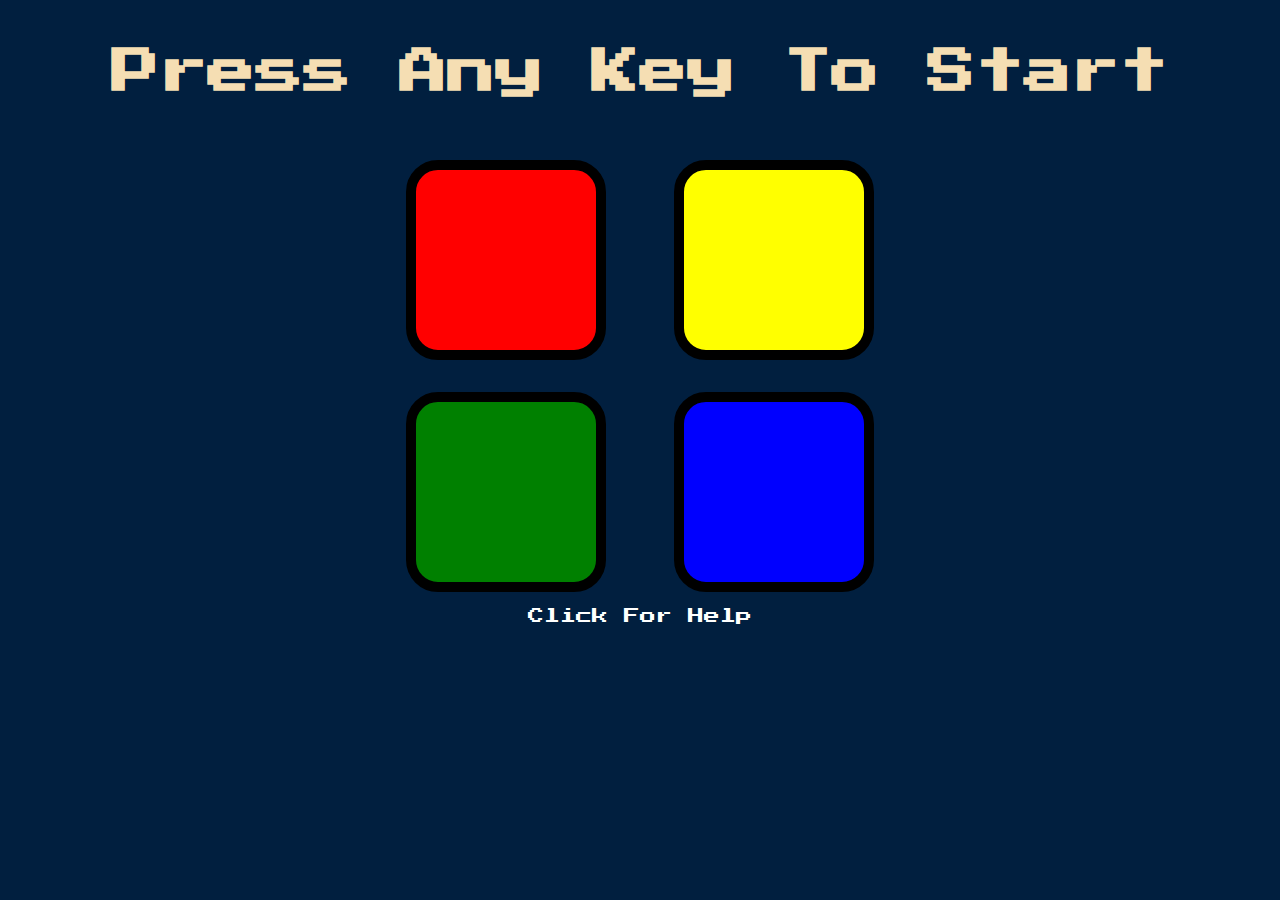
<file: index.html>
<!DOCTYPE html>
<html lang="en">

<head>
    <meta charset="UTF-8">
    <meta http-equiv="X-UA-Compatible" content="IE=edge">
    <meta name="viewport" content="width=device-width, initial-scale=1.0">
    <link href="https://fonts.googleapis.com/css?family=Press+Start+2P" rel="stylesheet">
    <link rel="stylesheet" href="style.css">
    <title>Simon-Game</title>
</head>

<body>
    <h1 class="title">Press Any Key To Start</h1>
    <div class="container">
        <div class="row">
            <button id="red" class="btn red"></button>
            <button id="yellow" class="btn yellow"></button>
        </div>
        <div class="row">
            <button id="green" class="btn green"></button>
            <button id="blue" class="btn blue"></button>
        </div>
    </div>
    <script src="https://ajax.googleapis.com/ajax/libs/jquery/3.6.3/jquery.min.js"></script>   
    <script src="index.js"></script>
</body>
<footer>
    <a href="help.html">Click For Help</a>
</footer>

</html>
</file>
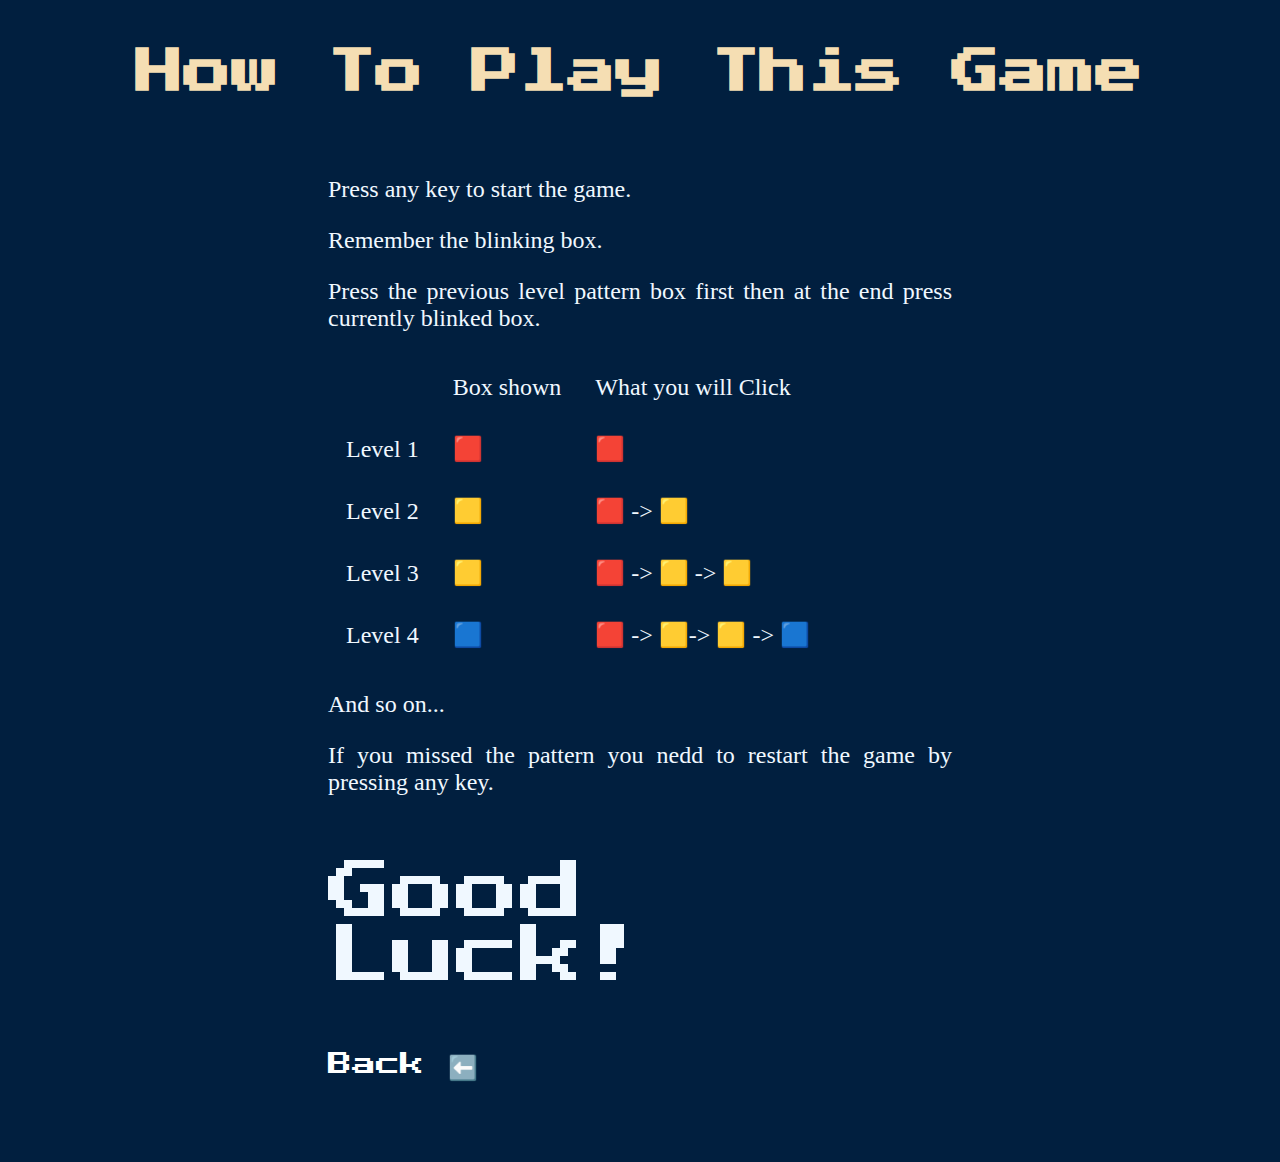
<file: help.html>
<!DOCTYPE html>
<html lang="en">
<head>
    <meta charset="UTF-8">
    <meta http-equiv="X-UA-Compatible" content="IE=edge">
    <meta name="viewport" content="width=device-width, initial-scale=1.0">
    <link href="https://fonts.googleapis.com/css?family=Press+Start+2P" rel="stylesheet">
    <link rel="stylesheet" href="style.css">
    <title>Help</title>
</head>
<body>
    <h1 class="title">How To Play This Game</h1>
    <div class="container-help">
        <p>Press any key to start the game.</p>
        <p>Remember the blinking box.</p>
        <p>Press the previous level pattern box first then at the end press currently blinked box.</p>
        <table>
            <tr>
                <td> </td>
                <td>Box shown</td>
                <td>What you will Click</td>
            </tr>
            <tr>
                <td>Level 1</td>
                <td>🟥</td>
                <td>🟥</td>
            </tr>
            <tr>
                <td>Level 2</td>
                <td>🟨</td>
                <td>🟥 -> 🟨</td>
            </tr>
            <tr>
                <td>Level 3</td>
                <td>🟨</td>
                <td>🟥 -> 🟨 -> 🟨</td>
            </tr>
            <tr>
                <td>Level 4</td>
                <td>🟦</td>
                <td>🟥 -> 🟨-> 🟨 -> 🟦</td>
            </tr>
        </table>
        <p>And so on...</p>
        <p>If you missed the pattern you nedd to restart the game by pressing any key.</p>
        <p class="wish">Good Luck!</p>
        <a class="link" href="index.html">Back ⬅️</a>
    </div>
</body>
</html>
</file>
<file: style.css>
body{
    background-color:#011F3F;
    text-align: center;
}

.title{
margin: 3rem;
color:wheat;
font-family: 'Press Start 2P', cursive;
font-size: 3rem;
}

.btn{
    width:200px;
    height:200px;
    margin: 1rem 2rem;
    border: 10px solid black;
    border-radius: 2rem;
}

.red{
    background-color: red;
}

.yellow{
    background-color: yellow;
}

.green{
    background-color: green;
}

.blue{
    background-color: blue;
}

.pressed{
    background-color: grey;
    box-shadow: 0 0 20px white;
}

.game-over{
    background-color: red;
}

.container-help{
    color: aliceblue;
    font-size: 1.5rem;
    font-family: cursive;
    margin: 5rem 20rem;
    text-align: justify;
}

td{
    padding: 1rem;
}

.wish{
    color: aliceblue;
    font-family: 'Press Start 2P', cursive;
    font-size: 4rem;
}

footer a,.link {
    color: white;
    font-family: 'Press Start 2P', cursive;
    text-decoration: none;
}
</file>
